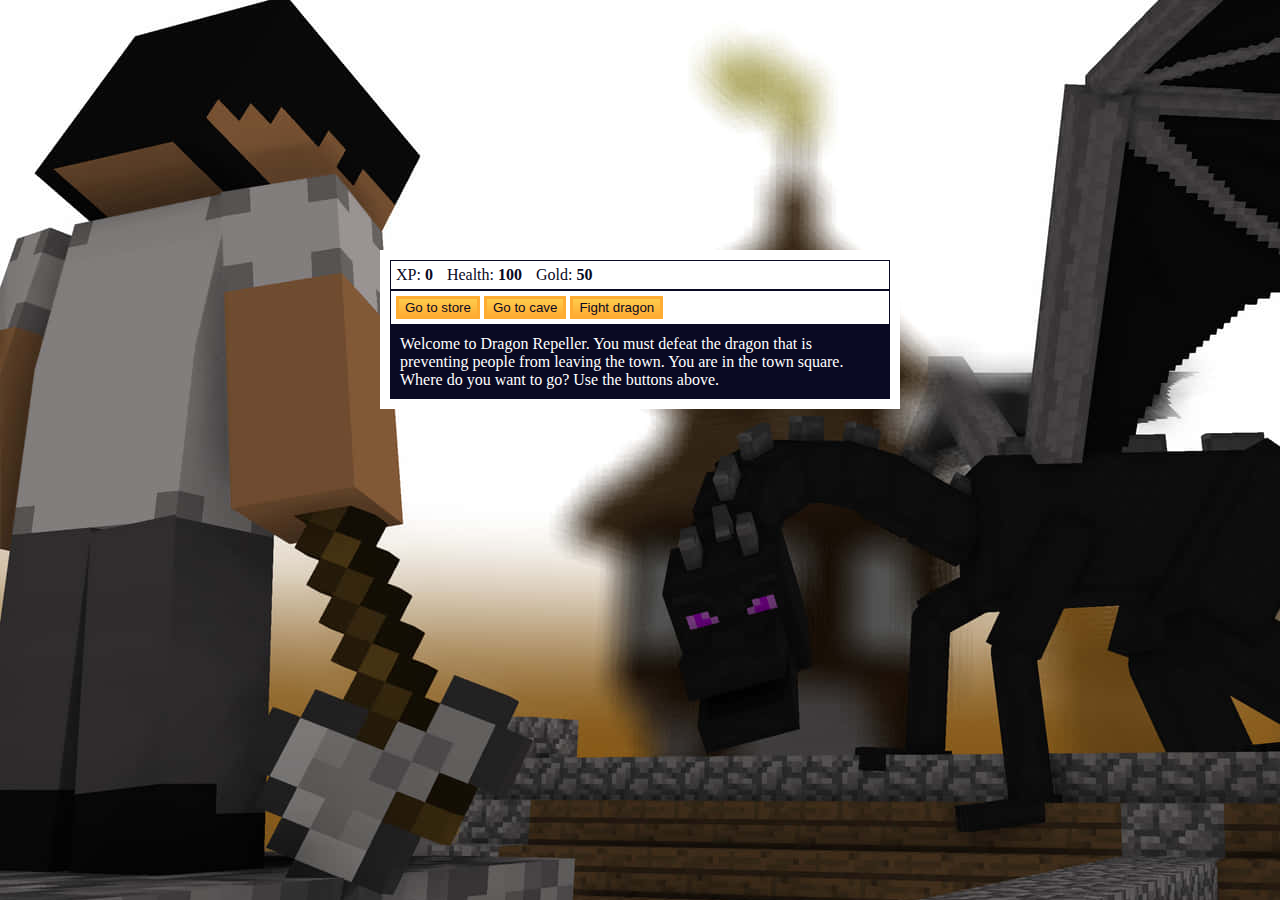
<file: RPG_Game_JS/index.html>
<!DOCTYPE html>
<html lang="en">
  <head>
    <meta  charset="utf-8">
    <link rel="stylesheet" href="./game.css">
    <title>RPG - Dragon Repeller</title>
  </head>
  <body>
    <div id="game">
      <div id="stats">
        <span class="stat">XP: <strong><span id="xpText">0</span></strong></span>
        <span class="stat">Health: <strong><span id="healthText">100</span></strong></span>
        <span class="stat">Gold: <strong><span id="goldText">50</span></strong></span>
      </div>
      <div id="controls">
        <button id="button1">Go to store</button>
        <button id="button2">Go to cave</button>
        <button id="button3">Fight dragon</button>
      </div>
      <div id="monsterStats">
        <span class="stat">Monster Name: <strong><span id="monsterName"></span></strong></span>
        <span class="stat">Health: <strong><span id="monsterHealth"></span></strong></span>
      </div>
      <div id="text">
        Welcome to Dragon Repeller. You must defeat the dragon that is preventing people from leaving the town. You are in the town square. Where do you want to go? Use the buttons above.
      </div>
    </div>
    <script src="./game.js"></script>
  </body>
</html>
</file>
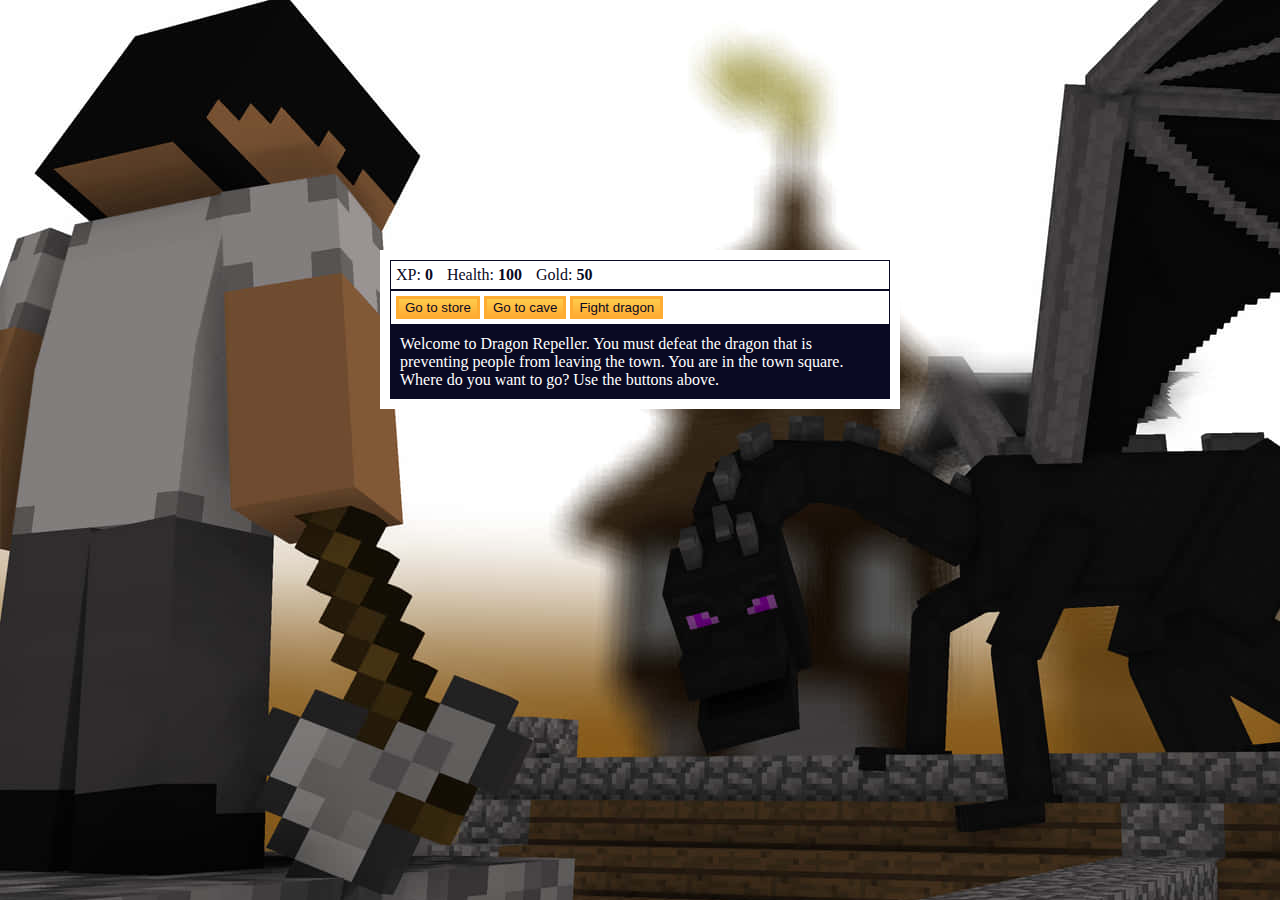
<file: RPG_Game_JS/hame.html>
<!DOCTYPE html>
<html lang="en">
  <head>
    <meta charset="utf-8">
    <link rel="stylesheet" href="./game.css">
    <title>RPG - Dragon Repeller</title>
  </head>
  <body>
    <div id="game">
      <div id="stats">
        <span class="stat">XP: <strong><span id="xpText">0</span></strong></span>
        <span class="stat">Health: <strong><span id="healthText">100</span></strong></span>
        <span class="stat">Gold: <strong><span id="goldText">50</span></strong></span>
      </div>
      <div id="controls">
        <button id="button1">Go to store</button>
        <button id="button2">Go to cave</button>
        <button id="button3">Fight dragon</button>
      </div>
      <div id="monsterStats">
        <span class="stat">Monster Name: <strong><span id="monsterName"></span></strong></span>
        <span class="stat">Health: <strong><span id="monsterHealth"></span></strong></span>
      </div>
      <div id="text">
        Welcome to Dragon Repeller. You must defeat the dragon that is preventing people from leaving the town. You are in the town square. Where do you want to go? Use the buttons above.
      </div>
    </div>
    <script src="./game.js"></script>
  </body>
</html>
</file>
<file: RPG_Game_JS/game.css>
body {
    background-color: #330066;
    background-image: url(images/dragon-hunters-in-minecraft-k9fzf7rqs0e1qvtj.jpg);
    
  }
  
  #text {
    background-color: #0a0a23;
    color: #ffffff;
    padding: 10px;
  }
  
  #game {
    max-width: 500px;
    max-height: 400px;
    background-color: #ffffff;
    color: #ffffff;
    margin: 250px auto 0px;
    padding: 10px;
    
  }
  
  #controls,
  #stats {
    border: 1px solid #0a0a23;
    padding: 5px;
    color: #0a0a23;
  }
  
  #monsterStats {
    display: none;
    border: 1px solid #0a0a23;
    padding: 5px;
    color: #ffffff;
    background-color: #c70d0d;
  }
  
  .stat {
    padding-right: 10px;
  }
  
  button {
    cursor: pointer;
    color: #0a0a23;
    background-color: #feac32;
    background-image: linear-gradient(#fecc4c, #ffac33);
    border: 3px solid #feac32;
  }
</file>
